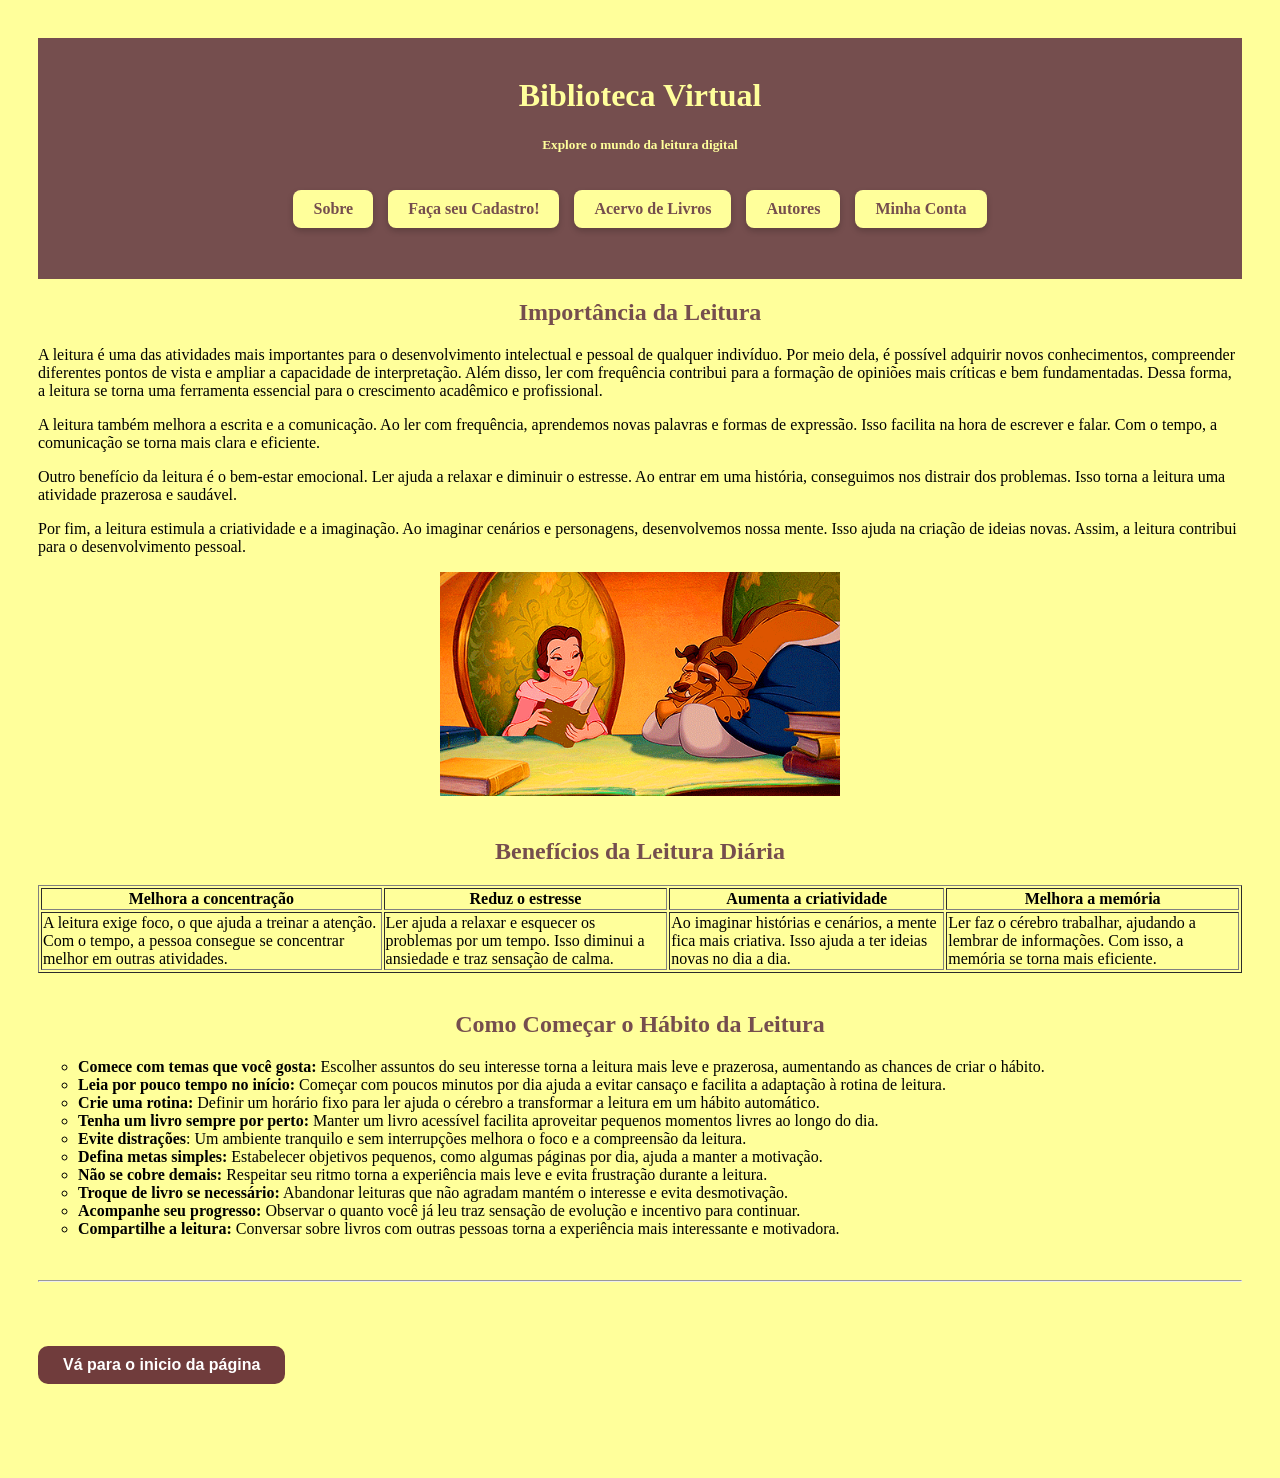
<file: index.html>
<!DOCTYPE html>
<html lang="en">
<head>
    <meta charset="UTF-8">
    <meta name="viewport" content="width=device-width, initial-scale=1.0">
    <title>Biblioteca Virtual</title>
    <link rel="stylesheet" href="./paginas/style.css">
    <link rel="icon" href="./icones/book.png" type="image/png">
</head>
<header>
    <br/>
     <h1 class="titulo">Biblioteca Virtual</h1>
    <h5 class="titulo">Explore o mundo da leitura digital</h5>
     <nav>
        <ul class="menu">
            <li><a href="./paginas/sobre.html">Sobre</a></li>
            <li><a href=".//paginas/cadastro.html">Faça seu Cadastro!</a></li>
            <li><a href="./paginas/livros.html">Acervo de Livros</a></li>
            <li><a href="./paginas/autores.html">Autores</a></li>
            <li><a href="#">Minha Conta</a></li>
        </ul>
        <br>
        <br>
    </nav>
</header>
<body>
   <h2>Importância da Leitura</h2>
    <p>A leitura é uma das atividades mais importantes para o desenvolvimento intelectual e pessoal de qualquer indivíduo. Por meio dela, é possível adquirir novos conhecimentos, compreender diferentes pontos de vista e ampliar a capacidade de interpretação. Além disso, ler com frequência contribui para a formação de opiniões mais críticas e bem fundamentadas. Dessa forma, a leitura se torna uma ferramenta essencial para o crescimento acadêmico e profissional.</p>
    <p>A leitura também melhora a escrita e a comunicação. Ao ler com frequência, aprendemos novas palavras e formas de expressão. Isso facilita na hora de escrever e falar. Com o tempo, a comunicação se torna mais clara e eficiente.</p>
    <p>Outro benefício da leitura é o bem-estar emocional. Ler ajuda a relaxar e diminuir o estresse. Ao entrar em uma história, conseguimos nos distrair dos problemas. Isso torna a leitura uma atividade prazerosa e saudável.</p>
    <p>Por fim, a leitura estimula a criatividade e a imaginação. Ao imaginar cenários e personagens, desenvolvemos nossa mente. Isso ajuda na criação de ideias novas. Assim, a leitura contribui para o desenvolvimento pessoal.</p>
    <div class="imagem">
        <img src="./videos/Redirect Notice.gif" width="400">
    </div>
    <br>
    <h2>Benefícios da Leitura Diária</h2>
    <table border="1">
        <tr>
            <th>Melhora a concentração</th>
            <th>Reduz o estresse</th>
            <th>Aumenta a criatividade</th>
            <th>Melhora a memória</th> 
        </tr>
        <tr>
            <td>A leitura exige foco, o que ajuda a treinar a atenção. Com o tempo, a pessoa consegue se concentrar melhor em outras atividades.</td>
            <td>Ler ajuda a relaxar e esquecer os problemas por um tempo. Isso diminui a ansiedade e traz sensação de calma.</td>
            <td>Ao imaginar histórias e cenários, a mente fica mais criativa. Isso ajuda a ter ideias novas no dia a dia.</td>
            <td>Ler faz o cérebro trabalhar, ajudando a lembrar de informações. Com isso, a memória se torna mais eficiente.</td>
        </tr>
    </table>
    <br>
    <h2>Como Começar o Hábito da Leitura</h2>
    <ol>
            <li type="circle"><b>Comece com temas que você gosta:</b> Escolher assuntos do seu interesse torna a leitura mais leve e prazerosa, aumentando as chances de criar o hábito.</li>
            <li type="circle"><b>Leia por pouco tempo no início:</b> Começar com poucos minutos por dia ajuda a evitar cansaço e facilita a adaptação à rotina de leitura.</li>
            <li type="circle"><b>Crie uma rotina:</b> Definir um horário fixo para ler ajuda o cérebro a transformar a leitura em um hábito automático.</li>
            <li type="circle"><b>Tenha um livro sempre por perto:</b> Manter um livro acessível facilita aproveitar pequenos momentos livres ao longo do dia.</li>
            <li type="circle"><b>Evite distrações</b>: Um ambiente tranquilo e sem interrupções melhora o foco e a compreensão da leitura.</li>
            <li type="circle"><b>Defina metas simples:</b> Estabelecer objetivos pequenos, como algumas páginas por dia, ajuda a manter a motivação.</li>
            <li type="circle"><b>Não se cobre demais:</b> Respeitar seu ritmo torna a experiência mais leve e evita frustração durante a leitura.</li>
            <li type="circle"><b>Troque de livro se necessário:</b> Abandonar leituras que não agradam mantém o interesse e evita desmotivação.</li>
            <li type="circle"><b>Acompanhe seu progresso:</b> Observar o quanto você já leu traz sensação de evolução e incentivo para continuar.</li>
            <li type="circle"><b>Compartilhe a leitura:</b> Conversar sobre livros com outras pessoas torna a experiência mais interessante e motivadora.</li>
    </ol>
     <br>
    <hr>
    <br>
    <br>
     <button class="botao">
        <a href="./index.html">Vá para o inicio da página</a>
    </button>
     <br>
     <br>
     <br>
</html>
</file>
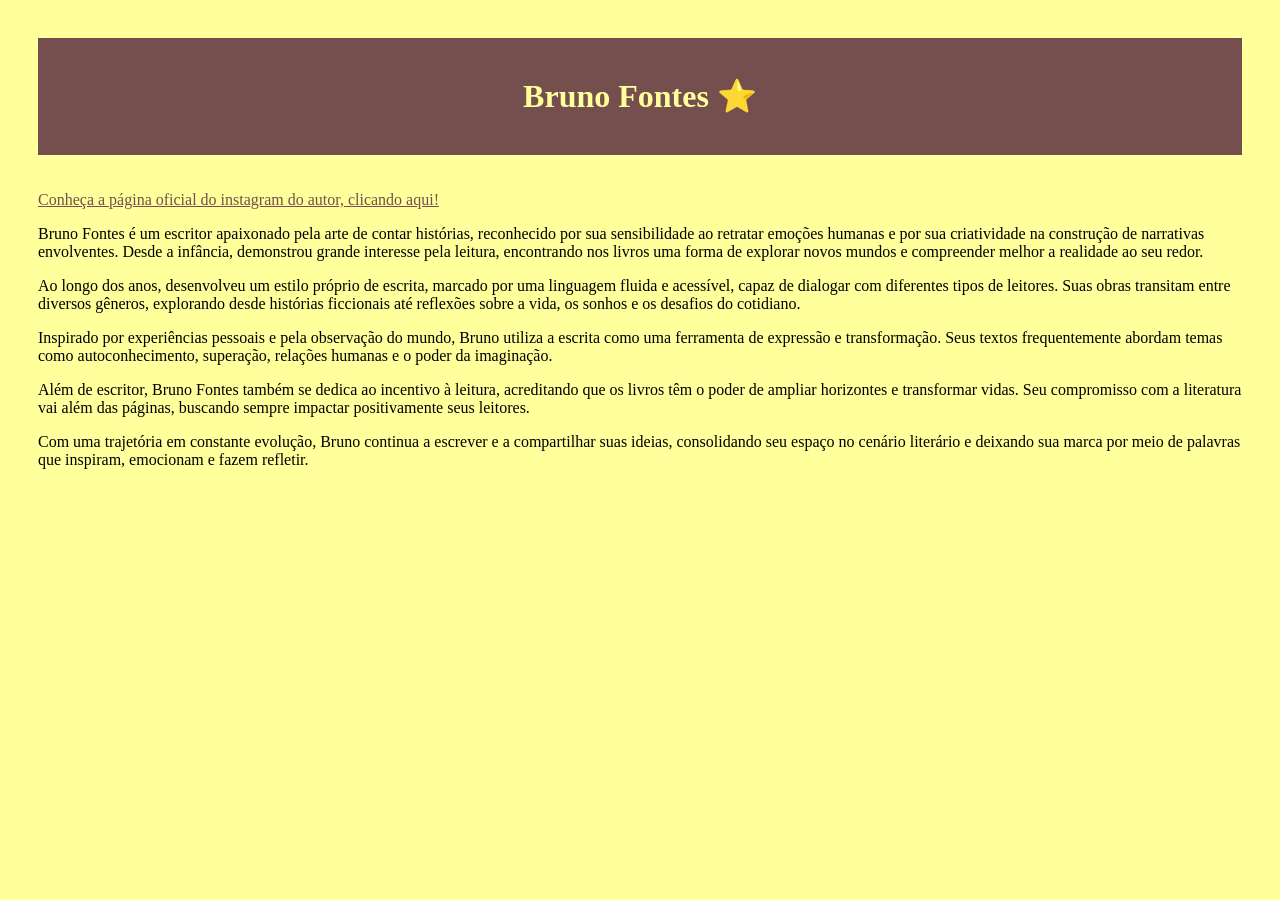
<file: paginas/autor1.html>
<!DOCTYPE html>
<html lang="en">
<head>
    <meta charset="UTF-8">
    <meta name="viewport" content="width=device-width, initial-scale=1.0">
    <title>Bruno Fontes</title>
    <link rel="stylesheet" href="./style4.css">
    <link rel="icon" href="../icones/book.png" type="image/png">
</head>
<header>
    <br>
    <h1>Bruno Fontes ⭐</h1>
    <br>
</header>
<body>
    <br>
    <br>
    <a href="https://www.instagram.com/brunofontes?utm_source=ig_web_button_share_sheet&igsh=ZDNlZDc0MzIxNw==">Conheça a página oficial do instagram do autor, clicando aqui!</a>
    <br>
    <p>Bruno Fontes é um escritor apaixonado pela arte de contar histórias, reconhecido por sua sensibilidade ao retratar emoções humanas e por sua criatividade na construção de narrativas envolventes. Desde a infância, demonstrou grande interesse pela leitura, encontrando nos livros uma forma de explorar novos mundos e compreender melhor a realidade ao seu redor.</p>
    <p>Ao longo dos anos, desenvolveu um estilo próprio de escrita, marcado por uma linguagem fluida e acessível, capaz de dialogar com diferentes tipos de leitores. Suas obras transitam entre diversos gêneros, explorando desde histórias ficcionais até reflexões sobre a vida, os sonhos e os desafios do cotidiano.</p>
    <p>Inspirado por experiências pessoais e pela observação do mundo, Bruno utiliza a escrita como uma ferramenta de expressão e transformação. Seus textos frequentemente abordam temas como autoconhecimento, superação, relações humanas e o poder da imaginação.</p>
    <p>Além de escritor, Bruno Fontes também se dedica ao incentivo à leitura, acreditando que os livros têm o poder de ampliar horizontes e transformar vidas. Seu compromisso com a literatura vai além das páginas, buscando sempre impactar positivamente seus leitores.</p>
    <p>Com uma trajetória em constante evolução, Bruno continua a escrever e a compartilhar suas ideias, consolidando seu espaço no cenário literário e deixando sua marca por meio de palavras que inspiram, emocionam e fazem refletir.</p>
</body>
</body>
</html>
</file>
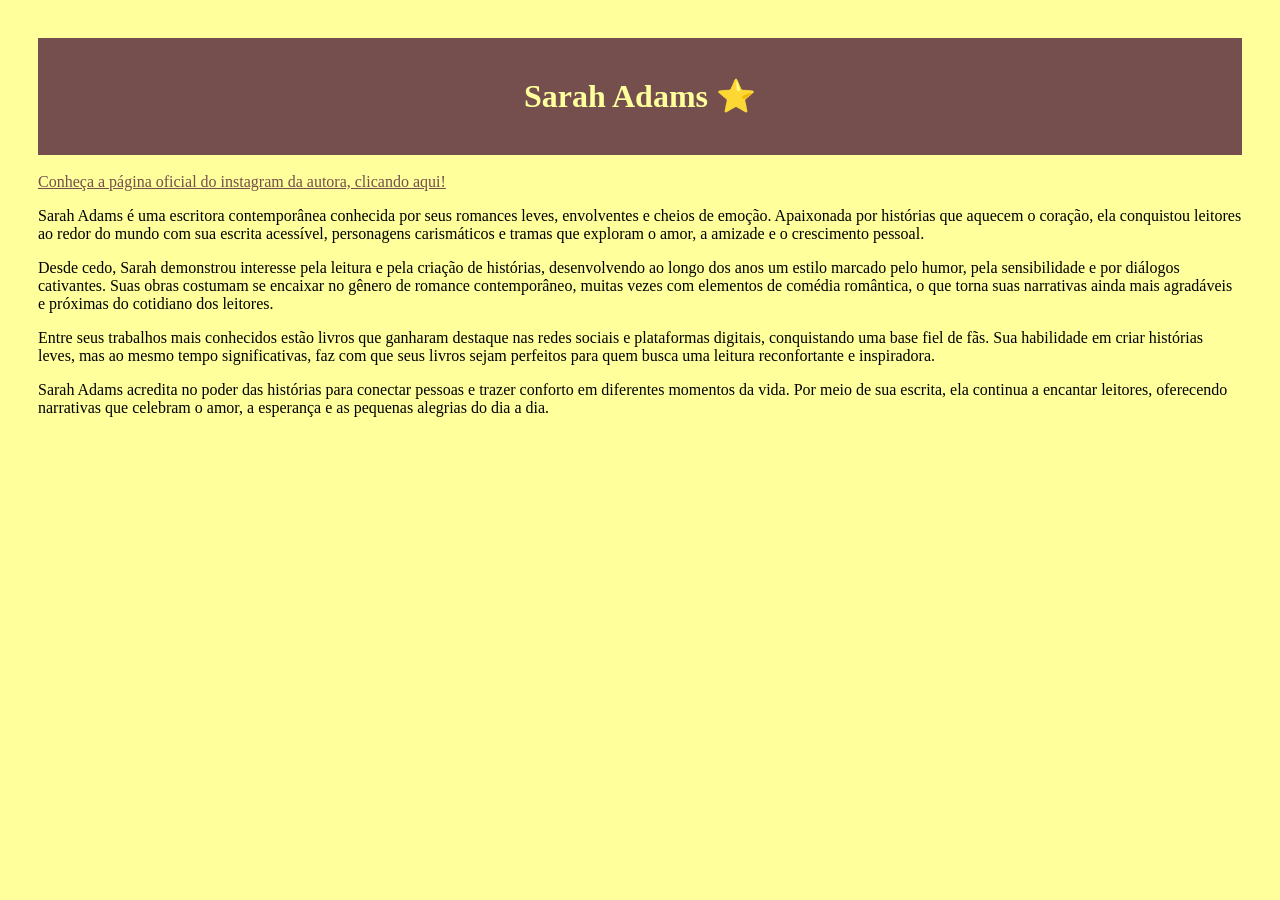
<file: paginas/autor2.html>
<!DOCTYPE html>
<html lang="en">
<head>
    <meta charset="UTF-8">
    <meta name="viewport" content="width=device-width, initial-scale=1.0">
    <title>Sarah Adams</title>
    <link rel="stylesheet" href="./style4.css">
    <link rel="icon" href="../icones/book.png" type="image/png">
</head>
<header>
    <br>
    <h1>Sarah Adams ⭐</h1>
    <br>
</header>
<body>
    <br>
    <a href="https://www.instagram.com/authorsarahadams?utm_source=ig_web_button_share_sheet&igsh=ZDNlZDc0MzIxNw==">Conheça a página oficial do instagram da autora, clicando aqui!</a>
    <p>Sarah Adams é uma escritora contemporânea conhecida por seus romances leves, envolventes e cheios de emoção. Apaixonada por histórias que aquecem o coração, ela conquistou leitores ao redor do mundo com sua escrita acessível, personagens carismáticos e tramas que exploram o amor, a amizade e o crescimento pessoal.</p>
    <p>Desde cedo, Sarah demonstrou interesse pela leitura e pela criação de histórias, desenvolvendo ao longo dos anos um estilo marcado pelo humor, pela sensibilidade e por diálogos cativantes. Suas obras costumam se encaixar no gênero de romance contemporâneo, muitas vezes com elementos de comédia romântica, o que torna suas narrativas ainda mais agradáveis e próximas do cotidiano dos leitores.</p>
    <p>Entre seus trabalhos mais conhecidos estão livros que ganharam destaque nas redes sociais e plataformas digitais, conquistando uma base fiel de fãs. Sua habilidade em criar histórias leves, mas ao mesmo tempo significativas, faz com que seus livros sejam perfeitos para quem busca uma leitura reconfortante e inspiradora.</p>
    <p>Sarah Adams acredita no poder das histórias para conectar pessoas e trazer conforto em diferentes momentos da vida. Por meio de sua escrita, ela continua a encantar leitores, oferecendo narrativas que celebram o amor, a esperança e as pequenas alegrias do dia a dia.</p>
</body>
</html>
</file>
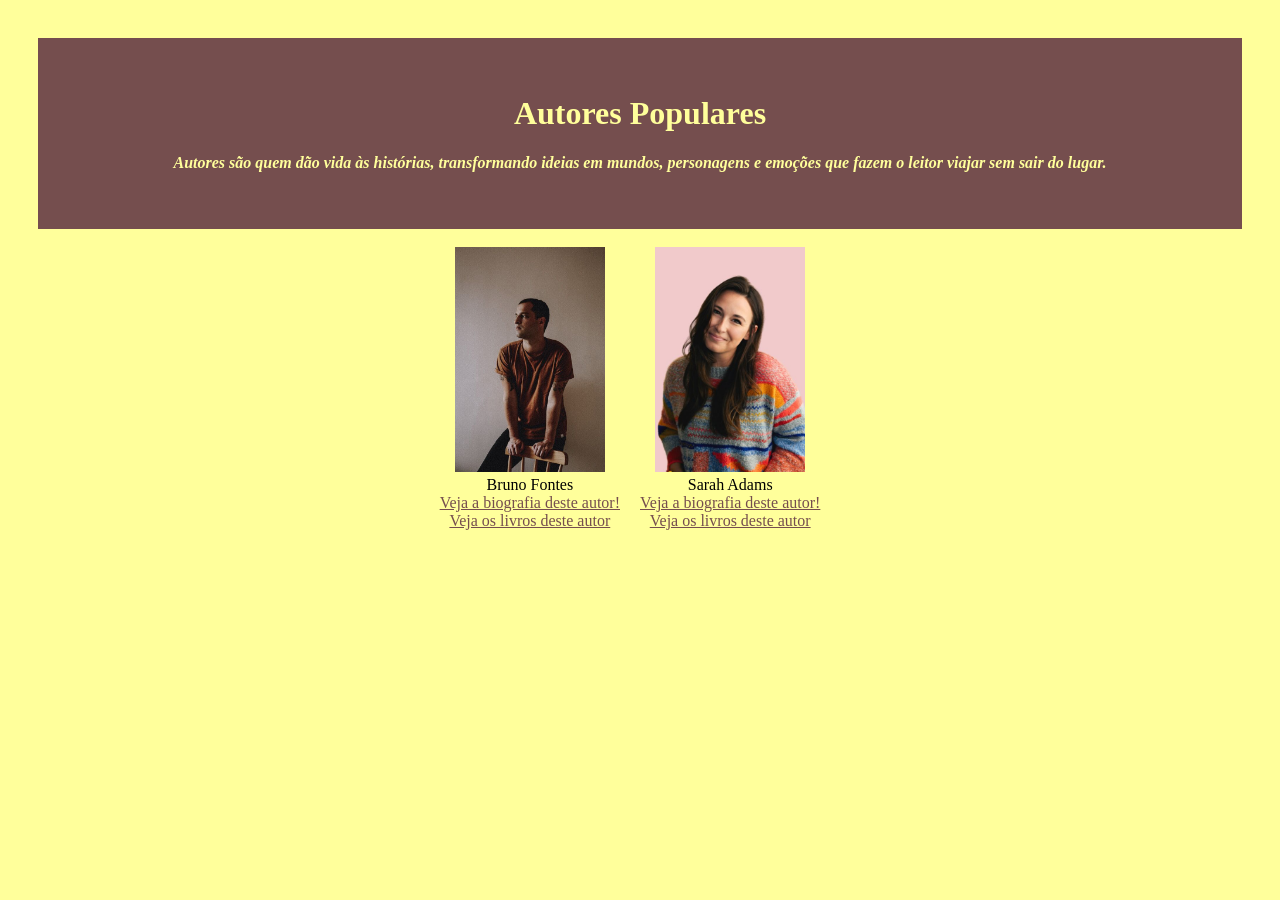
<file: paginas/autores.html>
<!DOCTYPE html>
<html lang="en">
<head>
    <meta charset="UTF-8">
    <meta name="viewport" content="width=device-width, initial-scale=1.0">
    <title>Autores</title>
    <link rel="stylesheet" href="./style3.css">
    <link rel="icon" href="../icones/book.png" type="image/png">
</head>
<header>
    <br>
    <br>
    <h1 class="titulo">Autores Populares</h1>
    <h4 class="titulo"><i>Autores são quem dão vida às histórias, transformando ideias em mundos, personagens e emoções que fazem o leitor viajar sem sair do lugar.</i></h4>
    <br>
    <br>
</header>
<body>
    <br>
    <div class="livros">
        <div class="livro">
    <img src="../imagens/brunofontes.png" width="200" alt="Bruno-Fontes" title="Bruno-Fontes">
    <br>
    Bruno Fontes
    <br>
    <a href="./autor1.html">Veja a biografia deste autor!</a><br>
    <a href="#">Veja os livros deste autor</a>
        </div>
        <div class="livro">
    <img src="../imagens/__ Sarah Adams, autora de _Táticas do Amor_.jpg" width="400" alt="Sarah-Adams" title="Sarah-Adams">
    <br>
    Sarah Adams
    <br>
    <a href="./autor2.html">Veja a biografia deste autor!</a><br>
    <a href="#">Veja os livros deste autor</a>
        </div>
    <br>
</body>
</html>
</file>
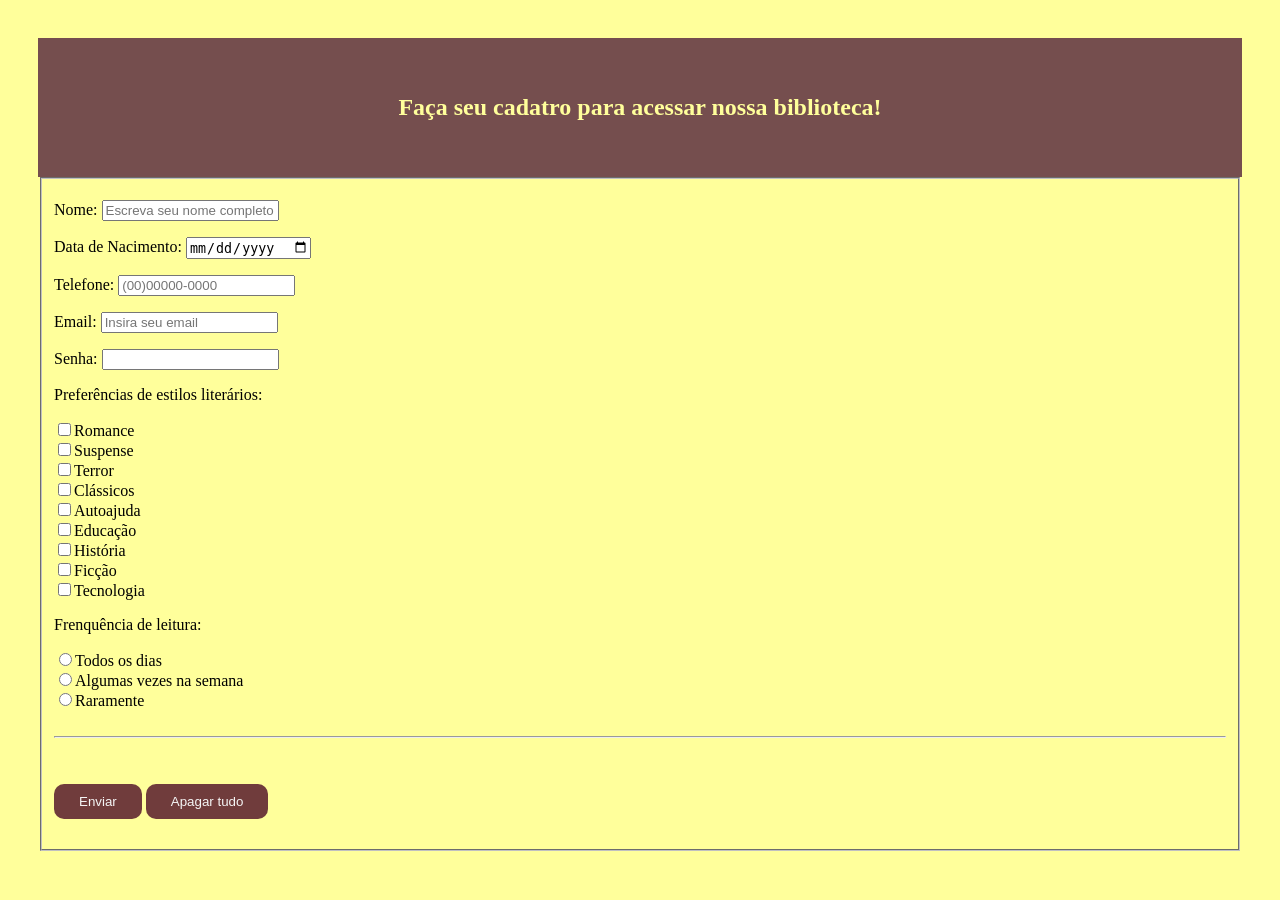
<file: paginas/cadastro.html>
<!DOCTYPE html>
<html lang="en">
<head>
    <meta charset="UTF-8">
    <meta name="viewport" content="width=device-width, initial-scale=1.0">
    <title>Cadastro</title>
     <link rel="stylesheet" href="./style2.css">
     <link rel="icon" href="../icones/book.png" type="image/png">
</head>
<header>
    <br>
    <br>
    <h2>Faça seu cadatro para acessar nossa biblioteca!</h2>
    <br>
    <br>
</header>
<body>
    <form action="xx.sql" method="post">
    <fieldset>
        <p>Nome: <input type="text" placeholder="Escreva seu nome completo" required></p>
        <p>Data de Nacimento: <input type="date" required></p>
        <p>Telefone: <input type="tel" placeholder="(00)00000-0000" required></p>
        <p>Email: <input type="email" placeholder="Insira seu email" required></p>
        <p>Senha: <input type="password" maxlength="15" required></p>
        <p>Preferências de estilos literários:</p>
            <input type="checkbox" name="Estilos literarios">Romance<br>
            <input type="checkbox" name="Estilos literarios">Suspense<br>
            <input type="checkbox" name="Estilos literarios">Terror<br>
            <input type="checkbox" name="Estilos literarios">Clássicos<br>
            <input type="checkbox" name="Estilos literarios">Autoajuda<br>
            <input type="checkbox" name="Estilos literarios">Educação<br>
            <input type="checkbox" name="Estilos literarios">História<br>
            <input type="checkbox" name="Estilos literarios">Ficção<br>
            <input type="checkbox" name="Estilos literarios">Tecnologia<br>
        <p>Frenquência de leitura:</p>
            <input type="radio" name="frequência">Todos os dias<br>
            <input type="radio" name="frequência">Algumas vezes na semana<br>
            <input type="radio" name="frequência">Raramente<br>
        <br>
        <hr>
        <br>
        <button type="submit" class="btn">Enviar</button>
        <button type="reset" class="btn">Apagar tudo</button>
    </form>
</body>
</html>
</file>
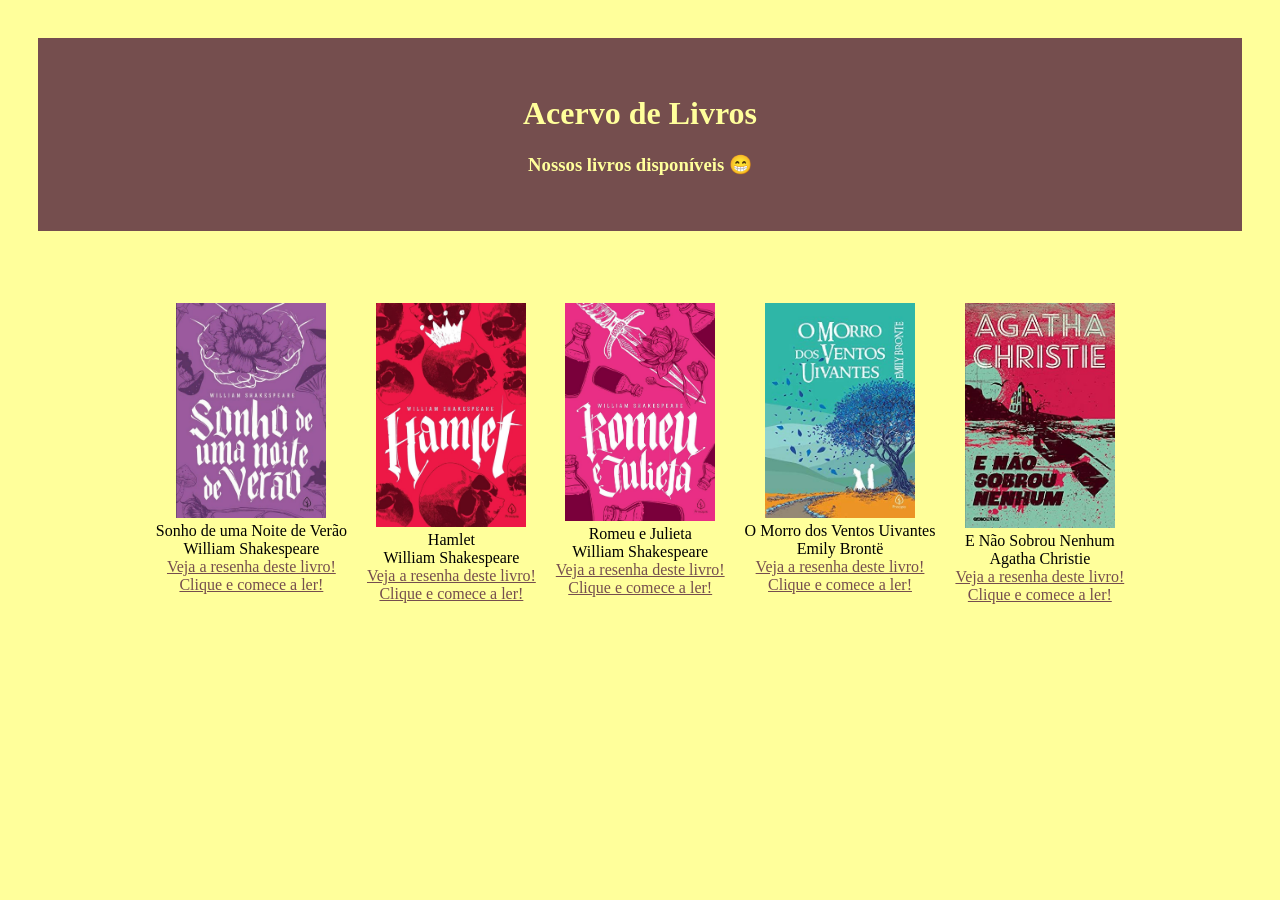
<file: paginas/livros.html>
<!DOCTYPE html>
<html lang="en">
<head>
    <meta charset="UTF-8">
    <meta name="viewport" content="width=device-width, initial-scale=1.0">
    <title>Acervo de Livros</title>
    <link rel="stylesheet" href="./style3.css">
    <link rel="icon" href="../icones/book.png" type="image/png">
</head>
<header>
    <br>
    <br>
    <h1>Acervo de Livros</h1>
    <h3>Nossos livros disponíveis 😁</h3>
    <br>
    <br>
</header>
<body>
    <br>
    <br>
    <br>
    <br>
    <div class="livros">
        <div class="livro">
    <img src="../imagens/Sonho de uma noite de verão.jpg" width="200" alt="Sonho-de-uma-Noite-de-Verão" title="Sonho-de-uma-Noite-de-Verão"> 
    <br>
    Sonho de uma Noite de Verão<br>
    William Shakespeare<br>
    <a href="./resenha1.html">Veja a resenha deste livro!</a><br>
    <a href="#">Clique e comece a ler!</a>
        </div>
        <div class="livro">
    <img src="../imagens/Hamlet.jpg" width="200" alt="Hamlet" title="Hamlet">
    <br>
    Hamlet<br>
    William Shakespeare<br>
    <a href="./resenha2.html">Veja a resenha deste livro!</a><br>
    <a href="#">Clique e comece a ler!</a>
        </div>
        <div class="livro">
    <img src="../imagens/Romeu e Julieta.jpg" width="200" alt="Romeu-e-Julieta" title="Romeu-e-Julieta">
    <br>
    Romeu e Julieta<br>
    William Shakespeare<br>
    <a href="./resenha3.html">Veja a resenha deste livro!</a><br>
    <a href="#">Clique e comece a ler!</a>
        </div>
        <div class="livro">
    <img src="../imagens/O Morro dos Ventos Uivantes (Clássicos da literatura mundial).jpg" width="200" alt="O-Morro-dos-Ventos-Uivantes" title="O-Morro-dos-Ventos-Uivantes">
    <br>
    O Morro dos Ventos Uivantes<br>
    Emily Brontë<br>
    <a href="./resenha4.html">Veja a resenha deste livro!</a><br>
    <a href="#">Clique e comece a ler!</a>
        </div>
        <div class="livro">
    <img src="../imagens/download.jpg" width="200" alt="E-Não-Sobrou-Nenhum" title="E-Não-Sobrou-Nenhum">
    <br>
    E Não Sobrou Nenhum<br>
    Agatha Christie<br>
    <a href="./resenha5.html">Veja a resenha deste livro!</a><br>
    <a href="#">Clique e comece a ler!</a>
        </div>
    </div>
</body>
</html>
</file>
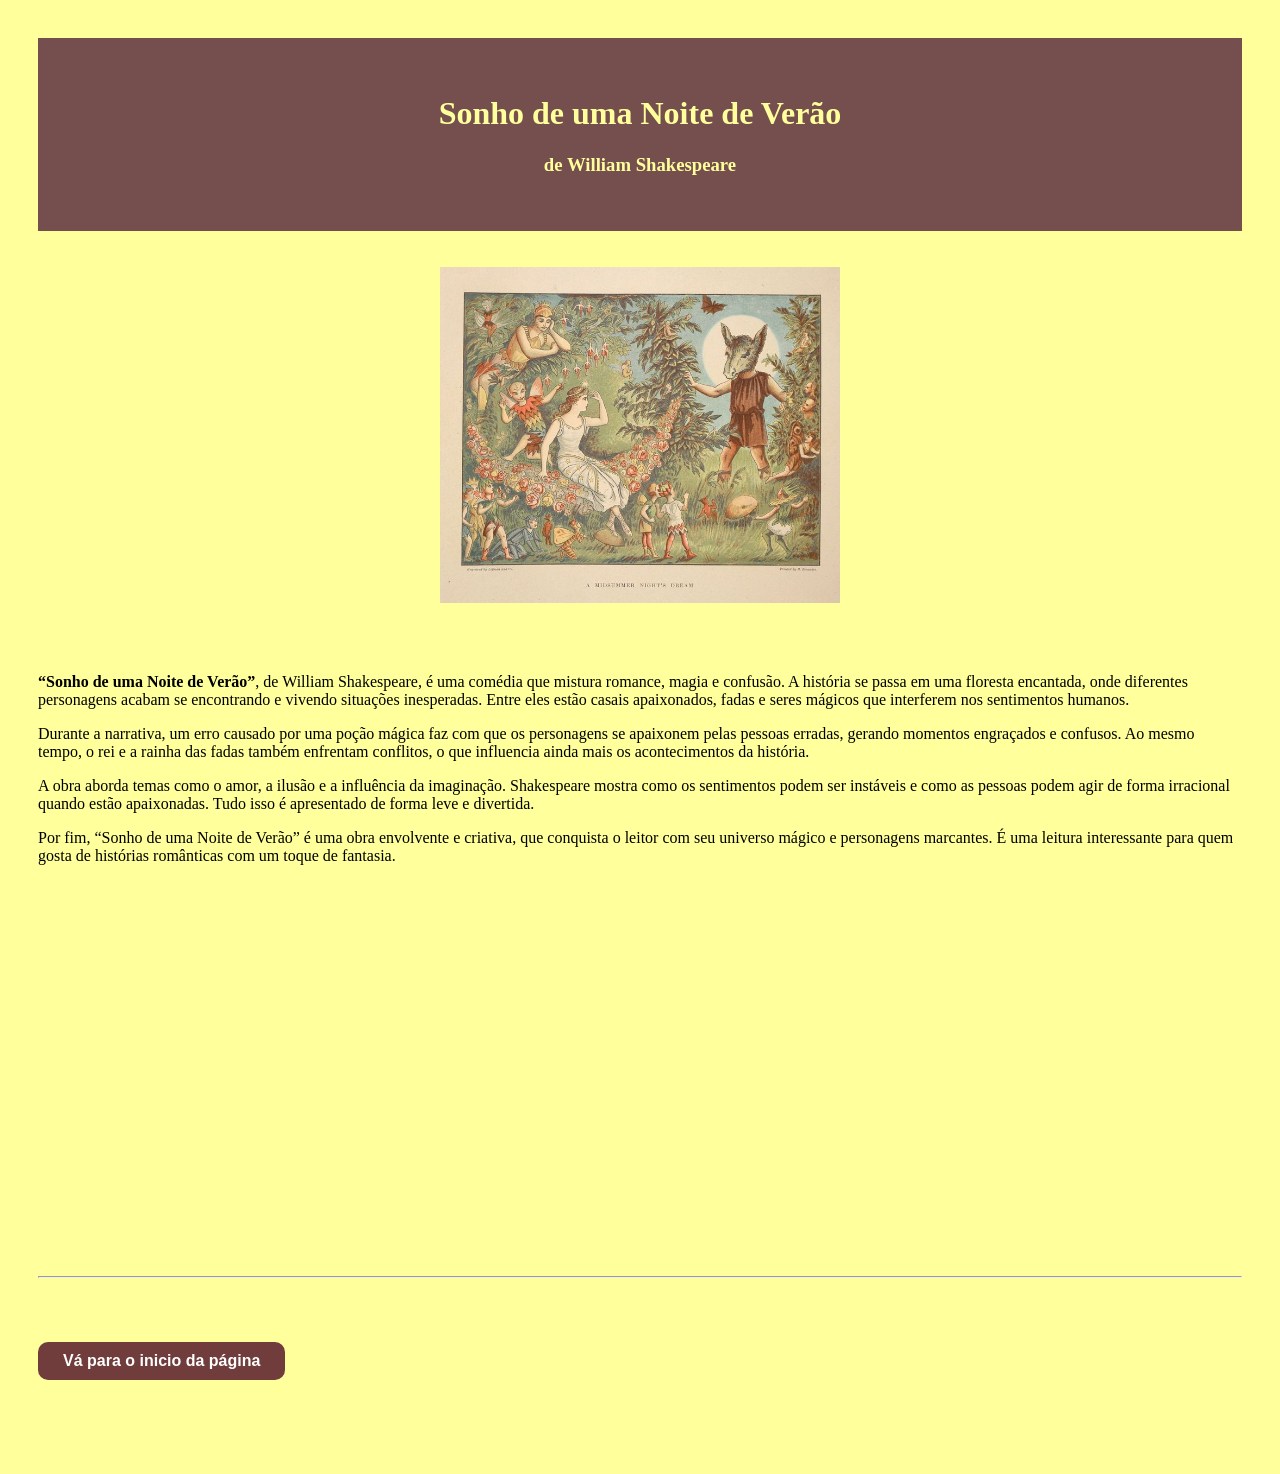
<file: paginas/resenha1.html>
<!DOCTYPE html>
<html lang="en">
<head>
    <meta charset="UTF-8">
    <meta name="viewport" content="width=device-width, initial-scale=1.0">
    <title>William Shakespeare</title>
    <link rel="stylesheet" href="./style4.css">
    <link rel="icon" href="../icones/book.png" type="image/png">
</head>
<header>
    <br>
    <br>
    <h1>Sonho de uma Noite de Verão</h1>
    <h3>de William Shakespeare</h3>
    <br>
    <br>
</header>
<body>
    <br>
    <br>
    <img src="../imagens/Image from 'Scenes from Shakespeare, for the Young' (illustrated by H_ Sidney)_.jpg" width="400" alt="Titania,-Oberon,-Puck-e-Nick Bottom-em-um-bosque-encantado" title="Titania,-Oberon,-Puck-e-Nick Bottom-em-um-bosque-encantado">
    <br>
    <br>
    <br>
    <p><b>“Sonho de uma Noite de Verão”</b>, de William Shakespeare, é uma comédia que mistura romance, magia e confusão. A história se passa em uma floresta encantada, onde diferentes personagens acabam se encontrando e vivendo situações inesperadas. Entre eles estão casais apaixonados, fadas e seres mágicos que interferem nos sentimentos humanos.</p>
    <p>Durante a narrativa, um erro causado por uma poção mágica faz com que os personagens se apaixonem pelas pessoas erradas, gerando momentos engraçados e confusos. Ao mesmo tempo, o rei e a rainha das fadas também enfrentam conflitos, o que influencia ainda mais os acontecimentos da história.</p>
    <p>A obra aborda temas como o amor, a ilusão e a influência da imaginação. Shakespeare mostra como os sentimentos podem ser instáveis e como as pessoas podem agir de forma irracional quando estão apaixonadas. Tudo isso é apresentado de forma leve e divertida.</p>
    <p>Por fim, “Sonho de uma Noite de Verão” é uma obra envolvente e criativa, que conquista o leitor com seu universo mágico e personagens marcantes. É uma leitura interessante para quem gosta de histórias românticas com um toque de fantasia.</p>
    <br>
    <br>
    <br>
    <iframe width="560" height="315"src="https://www.youtube.com/embed/DbT9ARbPEBw"title="YouTube video player"frameborder="0"allow="accelerometer; autoplay; clipboard-write; encrypted-media; gyroscope; picture-in-picture"allowfullscreen></iframe>
    <br>
    <hr>
    <br>
    <br>
     <button class="botao">
        <a href="./resenha1.html">Vá para o inicio da página</a>
    </button>
     <br>
     <br>
     <br>
</body>
</html>
</file>
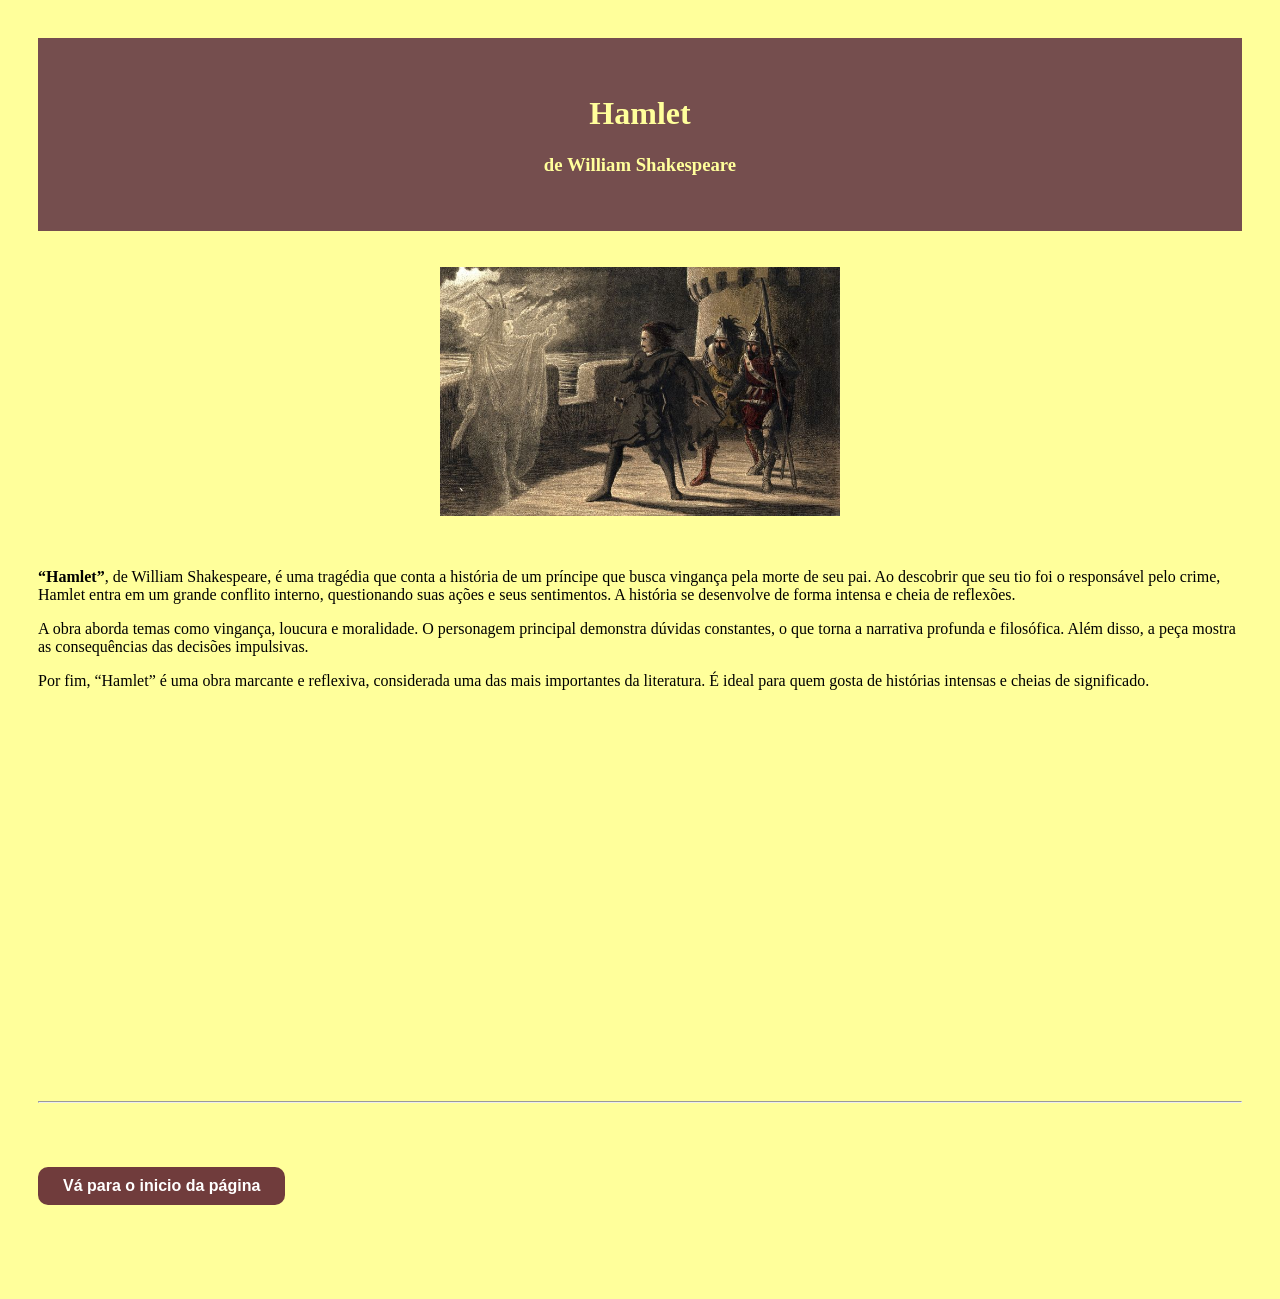
<file: paginas/resenha2.html>
<!DOCTYPE html>
<html lang="en">
<head>
    <meta charset="UTF-8">
    <meta name="viewport" content="width=device-width, initial-scale=1.0">
    <title>William Shakespeare</title>
    <link rel="stylesheet" href="./style4.css">
    <link rel="icon" href="../icones/book.png" type="image/png">
</head>
<header>
    <br>
    <br>
    <h1>Hamlet</h1>
    <h3>de William Shakespeare</h3>
    <br>
    <br>
</header>
<body>
    <br>
    <br>
    <img src="../imagens/Hamlet’s goals are just, initially,.jpg" width="400" alt="Hamlet,-o-Fantasma do Rei-e-os-soldados-Marcellus-e-Bernardo-em-uma-muralha-à-noite" title="Hamlet,-o-Fantasma do Rei-e-os-soldados-Marcellus-e-Bernardo-em-uma-muralha-à-noite">
    <br>
    <br>
    <p><b>“Hamlet”</b>, de William Shakespeare, é uma tragédia que conta a história de um príncipe que busca vingança pela morte de seu pai. Ao descobrir que seu tio foi o responsável pelo crime, Hamlet entra em um grande conflito interno, questionando suas ações e seus sentimentos. A história se desenvolve de forma intensa e cheia de reflexões.</p>
    <p>A obra aborda temas como vingança, loucura e moralidade. O personagem principal demonstra dúvidas constantes, o que torna a narrativa profunda e filosófica. Além disso, a peça mostra as consequências das decisões impulsivas.</p>
    <p>Por fim, “Hamlet” é uma obra marcante e reflexiva, considerada uma das mais importantes da literatura. É ideal para quem gosta de histórias intensas e cheias de significado.</p>
    <br>
    <br>
    <br>
    <iframe width="560" height="315" src="https://www.youtube.com/embed/U_gys1bIcpI?si=z2OH7bbt3hftQRdB" title="YouTube video player" frameborder="0" allow="accelerometer; autoplay; clipboard-write; encrypted-media; gyroscope; picture-in-picture; web-share" referrerpolicy="strict-origin-when-cross-origin" allowfullscreen></iframe>
    <br>
    <hr>
    <br>
    <br>
     <button class="botao">
        <a href="./resenha2.html">Vá para o inicio da página</a>
    </button>
     <br>
     <br>
     <br>
</body>
</html>
</file>
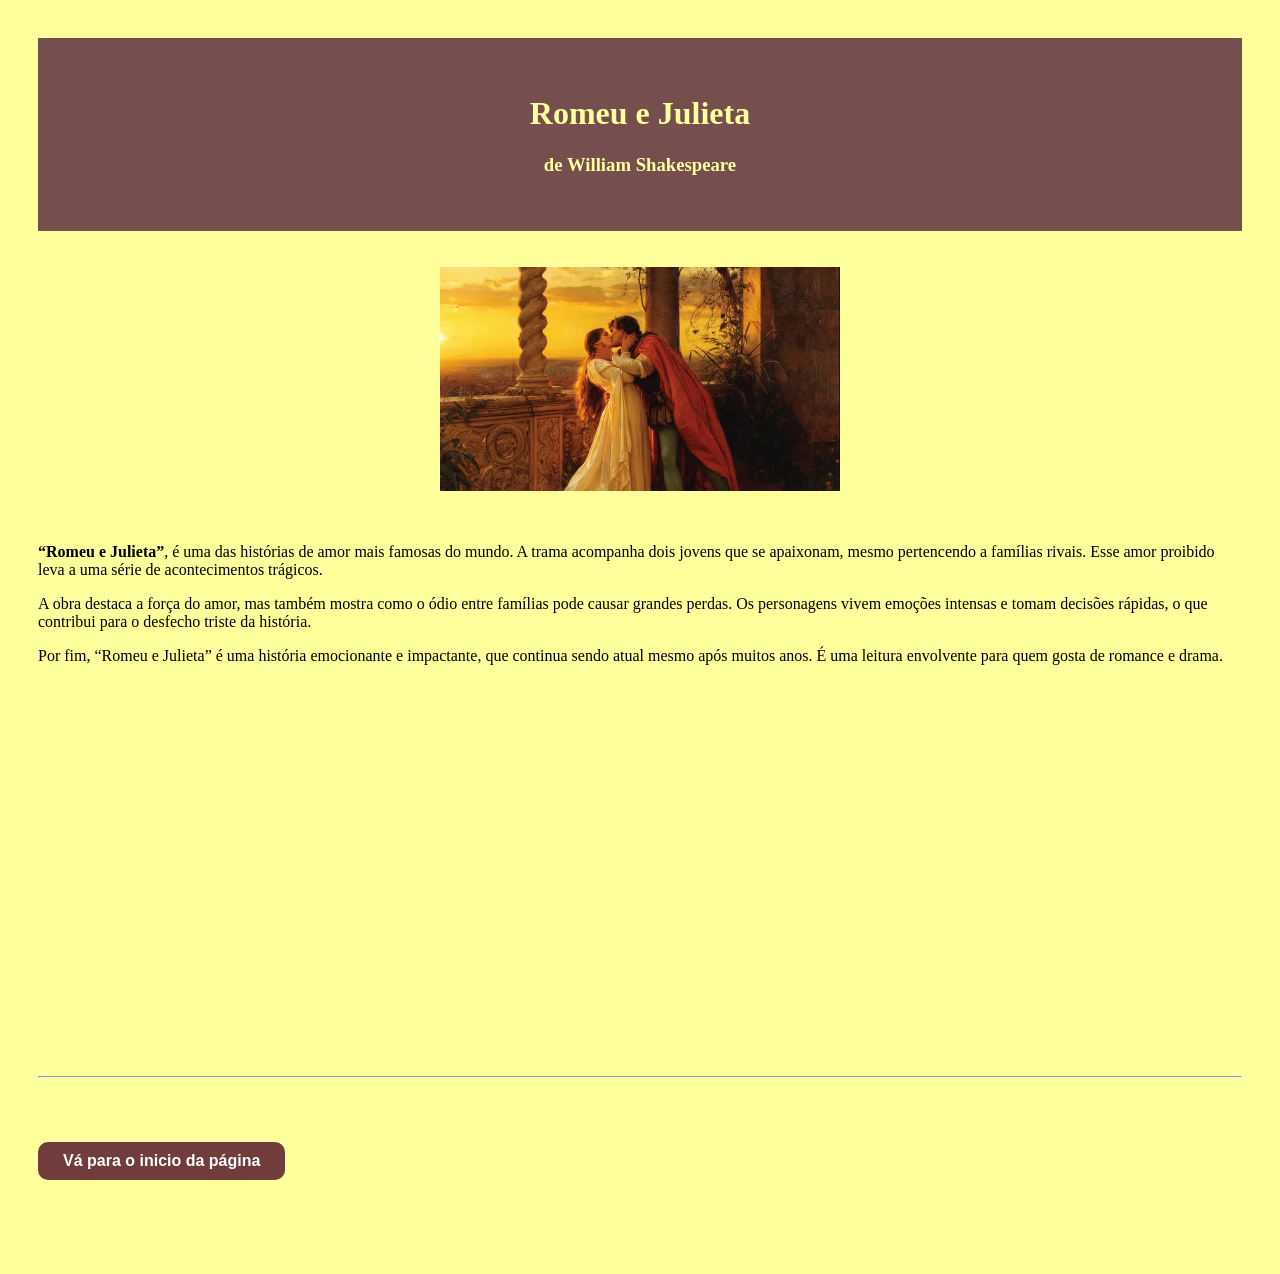
<file: paginas/resenha3.html>
<!DOCTYPE html>
<html lang="en">
<head>
    <meta charset="UTF-8">
    <meta name="viewport" content="width=device-width, initial-scale=1.0">
    <title>William Shakespeare</title>
    <link rel="stylesheet" href="./style4.css">
    <link rel="icon" href="../icones/book.png" type="image/png">
</head>
<header>
    <br>
    <br>
    <h1>Romeu e Julieta</h1>
    <h3>de William Shakespeare</h3>
    <br>
    <br>
</header>
<body>
    <br>
    <br>
    <img src="../imagens/romeuejulieta.jpg" width="400" alt="Romeo-e-Julieta-em-um-beijo-ao-por-do-sol-em-Verona" title="Romeo-e-Julieta-em-um-beijo-ao-por-do-sol-em-Verona">
    <br>
    <br>
    <p><b>“Romeu e Julieta”</b>, é uma das histórias de amor mais famosas do mundo. A trama acompanha dois jovens que se apaixonam, mesmo pertencendo a famílias rivais. Esse amor proibido leva a uma série de acontecimentos trágicos.</p>
    <p>A obra destaca a força do amor, mas também mostra como o ódio entre famílias pode causar grandes perdas. Os personagens vivem emoções intensas e tomam decisões rápidas, o que contribui para o desfecho triste da história.</p>
    <p>Por fim, “Romeu e Julieta” é uma história emocionante e impactante, que continua sendo atual mesmo após muitos anos. É uma leitura envolvente para quem gosta de romance e drama.</p>
    <br>
    <br>
    <br>
    <iframe width="560" height="315" src="https://www.youtube.com/embed/INGZWxq_uy4?si=GX6uXPlWyC3jXS_7" title="YouTube video player" frameborder="0" allow="accelerometer; autoplay; clipboard-write; encrypted-media; gyroscope; picture-in-picture; web-share" referrerpolicy="strict-origin-when-cross-origin" allowfullscreen></iframe>
    <br>
    <hr>
    <br>
    <br>
     <button class="botao">
        <a href="./resenha3.html">Vá para o inicio da página</a>
    </button>
     <br>
     <br>
     <br>
</body>
</html>
</file>
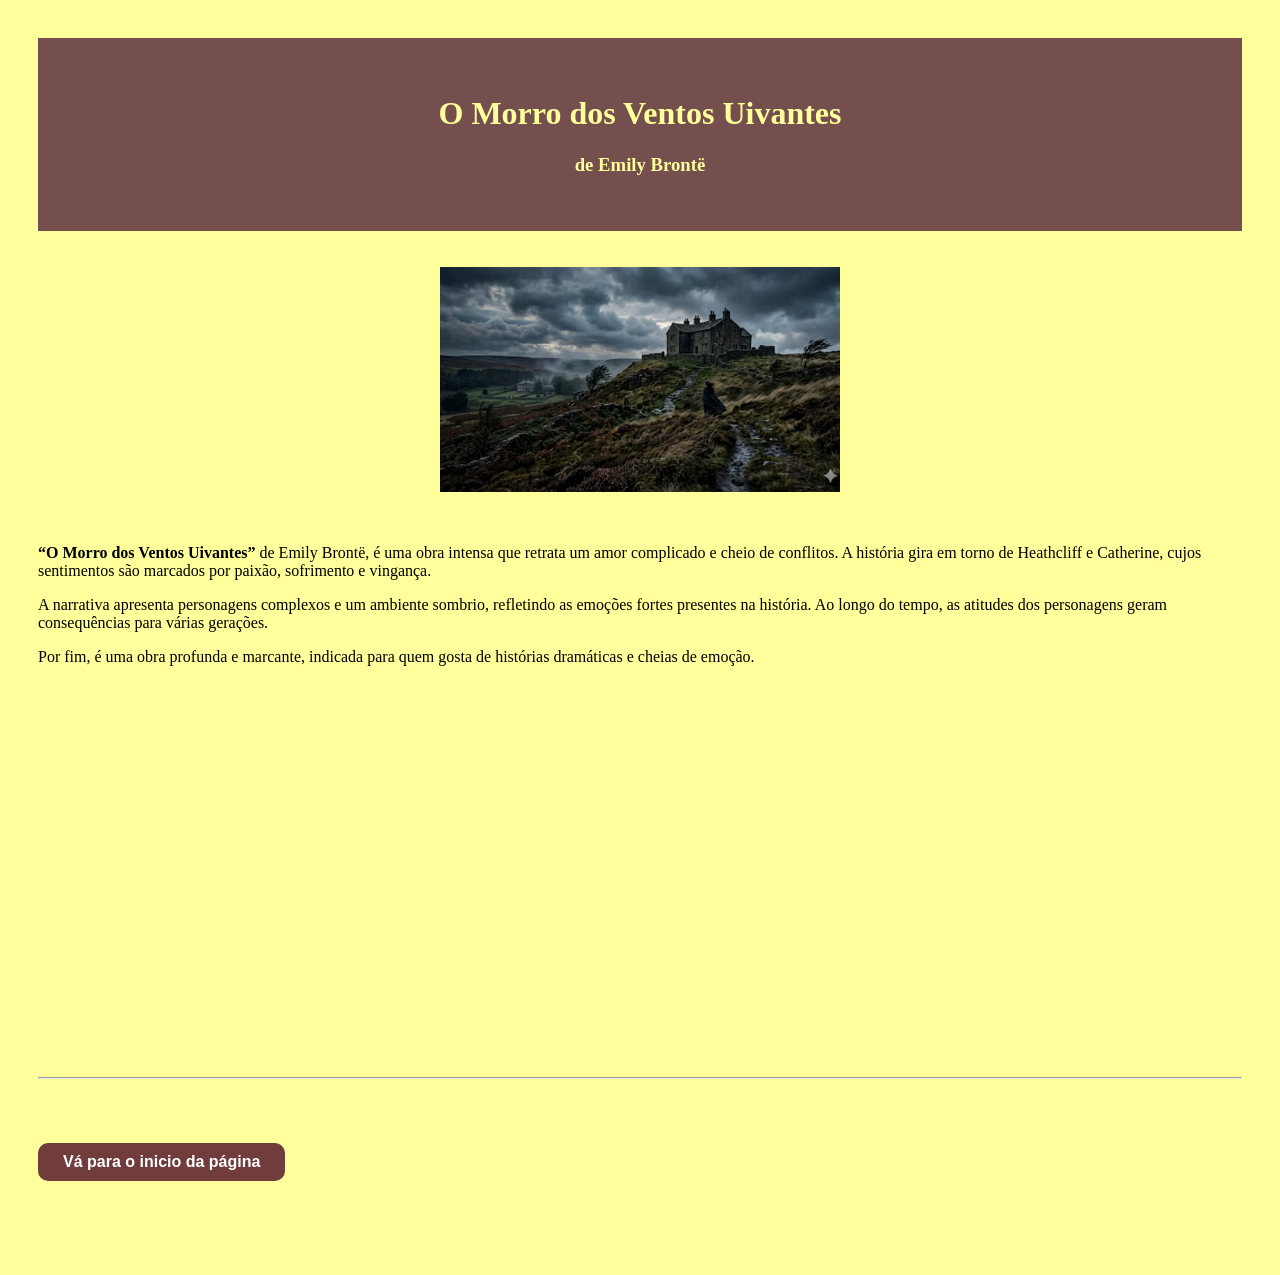
<file: paginas/resenha4.html>
<!DOCTYPE html>
<html lang="en">
<head>
    <meta charset="UTF-8">
    <meta name="viewport" content="width=device-width, initial-scale=1.0">
    <title>Emily Brontë</title>
    <link rel="stylesheet" href="./style4.css">
    <link rel="icon" href="../icones/book.png" type="image/png">
</head>
<header>
    <br>
    <br>
    <h1>O Morro dos Ventos Uivantes</h1>
    <h3>de Emily Brontë</h3>
    <br>
    <br>
</header>
<body>
    <br>
    <br>
    <img src="../imagens/mdvu.jpg" width="400" alt="Céu-tempestuoso-casa-isolada-caminho-lamacento-figura-solitária-paisagem-melancólica" title="Céu-tempestuoso-casa-isolada-caminho-lamacento-figura-solitária-paisagem-melancólica">
    <br>
    <br>
    <p><b>“O Morro dos Ventos Uivantes”</b> de Emily Brontë, é uma obra intensa que retrata um amor complicado e cheio de conflitos. A história gira em torno de Heathcliff e Catherine, cujos sentimentos são marcados por paixão, sofrimento e vingança.</p>
    <p>A narrativa apresenta personagens complexos e um ambiente sombrio, refletindo as emoções fortes presentes na história. Ao longo do tempo, as atitudes dos personagens geram consequências para várias gerações.</p>
    <p>Por fim, é uma obra profunda e marcante, indicada para quem gosta de histórias dramáticas e cheias de emoção.</p>
    <br>
    <br>
    <br>
    <iframe width="560" height="315" src="https://www.youtube.com/embed/PVX-qr4ikjg?si=NE76-8981vd13lQX" title="YouTube video player" frameborder="0" allow="accelerometer; autoplay; clipboard-write; encrypted-media; gyroscope; picture-in-picture; web-share" referrerpolicy="strict-origin-when-cross-origin" allowfullscreen></iframe>
    <br>
    <hr>
    <br>
    <br>
     <button class="botao">
        <a href="./resenha4.html">Vá para o inicio da página</a>
    </button>
     <br>
     <br>
     <br>
</body>
</html>
</file>
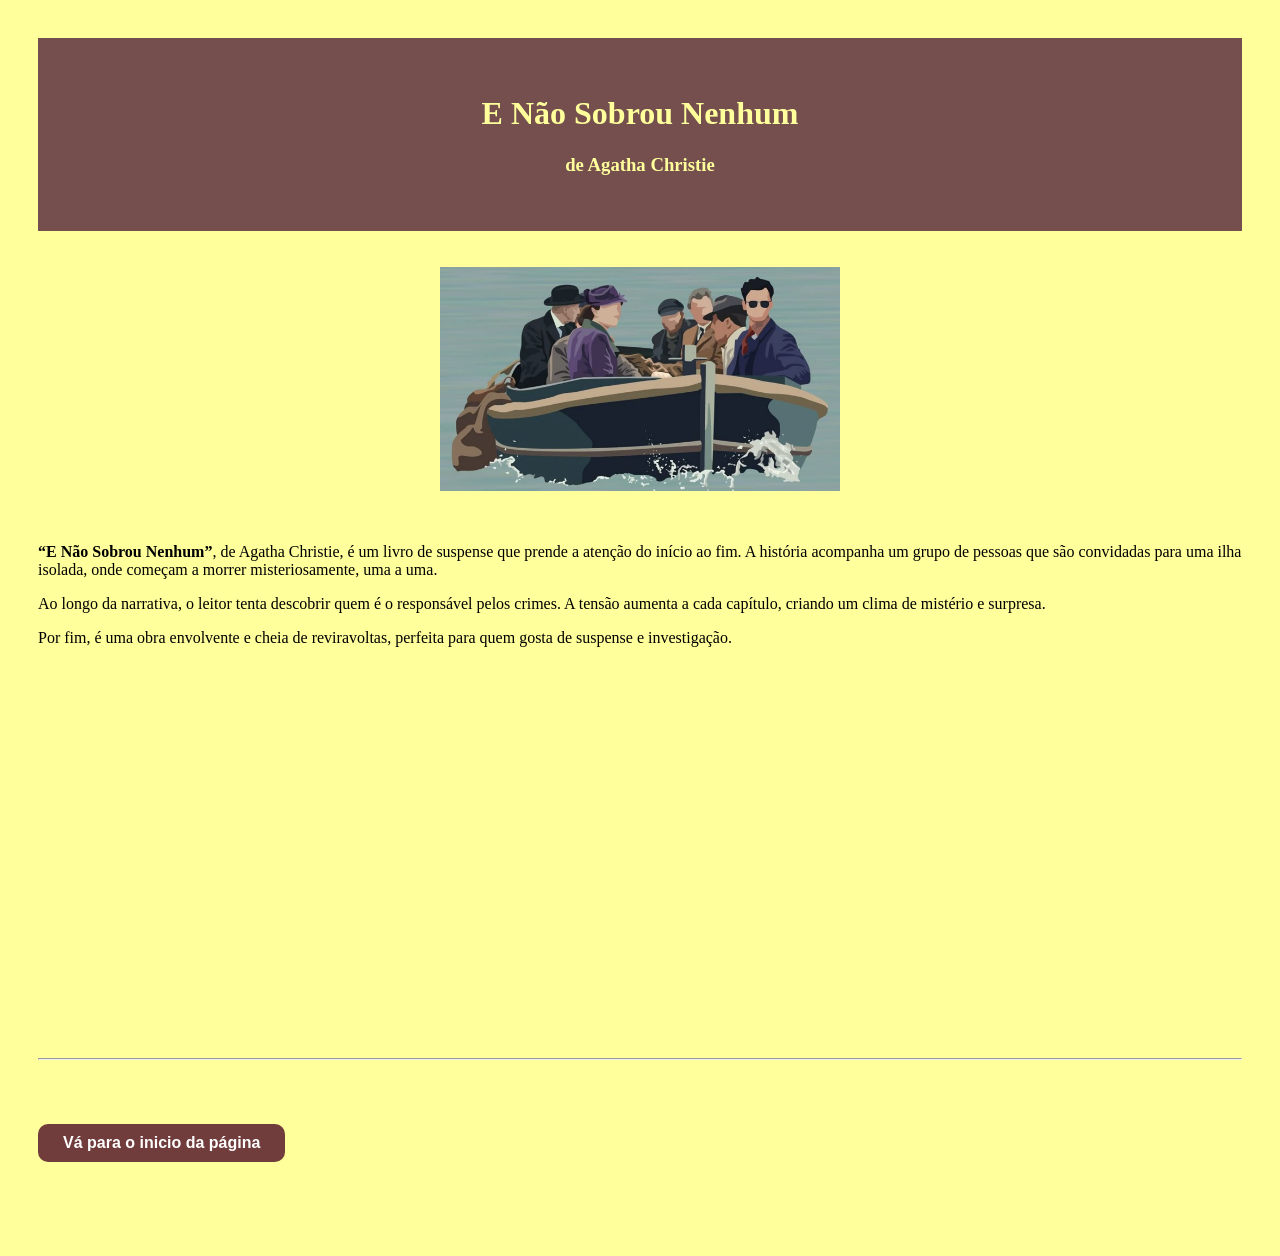
<file: paginas/resenha5.html>
<!DOCTYPE html>
<html lang="en">
<head>
    <meta charset="UTF-8">
    <meta name="viewport" content="width=device-width, initial-scale=1.0">
    <title>Agatha Christie</title>
    <link rel="stylesheet" href="./style4.css">
    <link rel="icon" href="../icones/book.png" type="image/png">
</head>
<header>
    <br>
    <br>
    <h1>E Não Sobrou Nenhum</h1>
    <h3>de Agatha Christie</h3>
    <br>
    <br>
</header>
<body>
    <br>
    <br>
    <img src="../imagens/Resenha_ E não sobrou nenhum, de Agatha Christie.jpg" width="400" alt="Barco-no-mar-grupo-em-silêncio-tenso-atmosfera-de-mistério-e-desconfiança" title="Barco-no-mar-grupo-em-silêncio-tenso-atmosfera-de-mistério-e-desconfiança">
    <br>
    <br>
    <p><b>“E Não Sobrou Nenhum”</b>, de Agatha Christie, é um livro de suspense que prende a atenção do início ao fim. A história acompanha um grupo de pessoas que são convidadas para uma ilha isolada, onde começam a morrer misteriosamente, uma a uma.</p>
    <p>Ao longo da narrativa, o leitor tenta descobrir quem é o responsável pelos crimes. A tensão aumenta a cada capítulo, criando um clima de mistério e surpresa.</p>
    <p>Por fim, é uma obra envolvente e cheia de reviravoltas, perfeita para quem gosta de suspense e investigação.</p>
    <br>
    <br>
    <br>
    <iframe width="560" height="315" src="https://www.youtube.com/embed/cl3ff_eEh_Q?si=MOTSi5p5fz3sZ3Sk" title="YouTube video player" frameborder="0" allow="accelerometer; autoplay; clipboard-write; encrypted-media; gyroscope; picture-in-picture; web-share" referrerpolicy="strict-origin-when-cross-origin" allowfullscreen></iframe>
    <br>
    <hr>
    <br>
    <br>
     <button class="botao">
        <a href="./resenha5.html">Vá para o inicio da página</a>
    </button>
     <br>
     <br>
     <br>
</body>
</html>
</file>
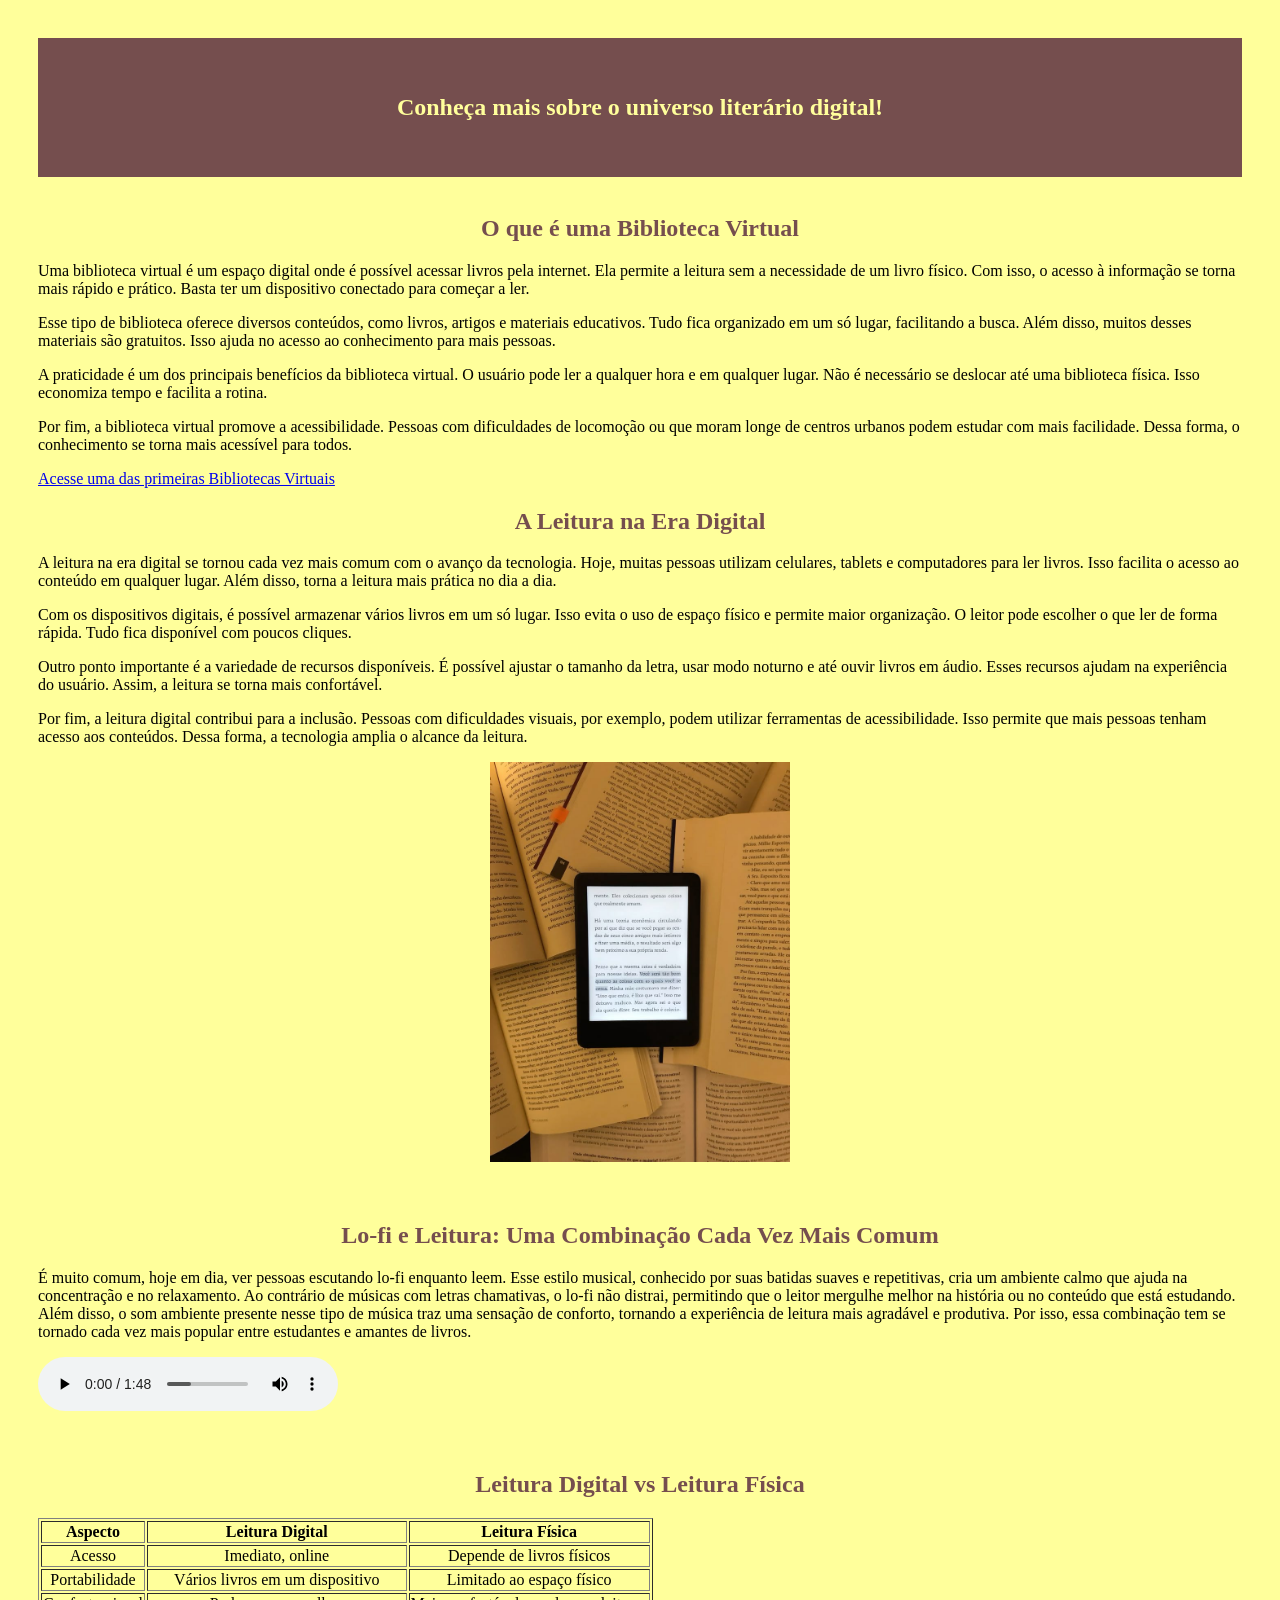
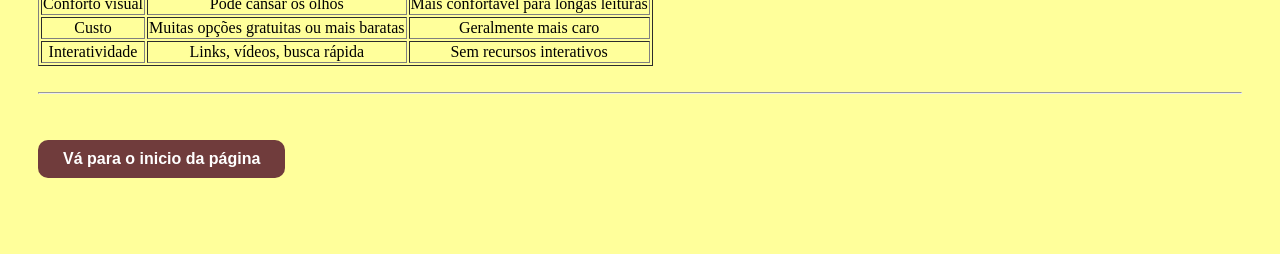
<file: paginas/sobre.html>
<!DOCTYPE html>
<html lang="en">
<head>
    <meta charset="UTF-8">
    <meta name="viewport" content="width=device-width, initial-scale=1.0">
    <title>Sobre</title>
    <link rel="stylesheet" href="./style.css">
    <link rel="icon" href="../icones/book.png" type="image/png">
</head>
<header>
    <br>
    <br>
    <h2 class="titulo">Conheça mais sobre o universo literário digital!</h2> 
    <br>
    <br>
</header>
<body>
    <br>
    <h2>O que é uma Biblioteca Virtual</h2>
    <p>Uma biblioteca virtual é um espaço digital onde é possível acessar livros pela internet. Ela permite a leitura sem a necessidade de um livro físico. Com isso, o acesso à informação se torna mais rápido e prático. Basta ter um dispositivo conectado para começar a ler.</p>
    <p>Esse tipo de biblioteca oferece diversos conteúdos, como livros, artigos e materiais educativos. Tudo fica organizado em um só lugar, facilitando a busca. Além disso, muitos desses materiais são gratuitos. Isso ajuda no acesso ao conhecimento para mais pessoas.</p>
    <p>A praticidade é um dos principais benefícios da biblioteca virtual. O usuário pode ler a qualquer hora e em qualquer lugar. Não é necessário se deslocar até uma biblioteca física. Isso economiza tempo e facilita a rotina.</p>
    <p>Por fim, a biblioteca virtual promove a acessibilidade. Pessoas com dificuldades de locomoção ou que moram longe de centros urbanos podem estudar com mais facilidade. Dessa forma, o conhecimento se torna mais acessível para todos.</p>
    <a href="https://www.gutenberg.org/">Acesse uma das primeiras Bibliotecas Virtuais</a>
    <h2>A Leitura na Era Digital</h2>
    <p>A leitura na era digital se tornou cada vez mais comum com o avanço da tecnologia. Hoje, muitas pessoas utilizam celulares, tablets e computadores para ler livros. Isso facilita o acesso ao conteúdo em qualquer lugar. Além disso, torna a leitura mais prática no dia a dia.</p>
    <p>Com os dispositivos digitais, é possível armazenar vários livros em um só lugar. Isso evita o uso de espaço físico e permite maior organização. O leitor pode escolher o que ler de forma rápida. Tudo fica disponível com poucos cliques.</p>
    <p>Outro ponto importante é a variedade de recursos disponíveis. É possível ajustar o tamanho da letra, usar modo noturno e até ouvir livros em áudio. Esses recursos ajudam na experiência do usuário. Assim, a leitura se torna mais confortável.</p>
    <p>Por fim, a leitura digital contribui para a inclusão. Pessoas com dificuldades visuais, por exemplo, podem utilizar ferramentas de acessibilidade. Isso permite que mais pessoas tenham acesso aos conteúdos. Dessa forma, a tecnologia amplia o alcance da leitura.</p>
    <div class="imagem">
        <img src="../imagens/Livro, @eibrunadossantos.jpg" width="300" alt="Kindle,-leitor-de-livros-digitais" title="Kindle,-leitor-de-livros-digitais">
    </div>
    <br>
    <br>
    <h2>Lo-fi e Leitura: Uma Combinação Cada Vez Mais Comum</h2>
    <p>É muito comum, hoje em dia, ver pessoas escutando lo-fi enquanto leem. Esse estilo musical, conhecido por suas batidas suaves e repetitivas, cria um ambiente calmo que ajuda na concentração e no relaxamento. Ao contrário de músicas com letras chamativas, o lo-fi não distrai, permitindo que o leitor mergulhe melhor na história ou no conteúdo que está estudando. Além disso, o som ambiente presente nesse tipo de música traz uma sensação de conforto, tornando a experiência de leitura mais agradável e produtiva. Por isso, essa combinação tem se tornado cada vez mais popular entre estudantes e amantes de livros.</p>
    <audio controls src="../audios/lofi.mp3.mp3"></audio>
    <br>
    <br>
    <br>
    <h2>Leitura Digital vs Leitura Física</h2>
    <div class="imagem">
    <table border="1">
        <tr>
        <th>Aspecto</th>
        <th>Leitura Digital</th>
        <th>Leitura Física</th>
        </tr>
        <tr>
        <td>Acesso</td>
        <td>Imediato, online</td>
        <td>Depende de livros físicos</td>
        </tr>
        <tr>
        <td>Portabilidade</td>
        <td>Vários livros em um dispositivo</td>
        <td>Limitado ao espaço físico</td>
        </tr>
        <tr>
        <td>Conforto visual</td>
        <td>Pode cansar os olhos</td>
        <td>Mais confortável para longas leituras</td>
        </tr>
        <tr>
        <td>Custo</td>
        <td>Muitas opções gratuitas ou mais baratas</td>
        <td>Geralmente mais caro</td>
        </tr>
        <tr>
        <td>Interatividade</td>
        <td>Links, vídeos, busca rápida</td>
        <td>Sem recursos interativos</td>
        </tr>
    </table>
    </div>
    <br>
    <hr>
    <br>
    <button class="botao">
        <a href="./sobre.html">Vá para o inicio da página</a>
    </button>
    <br>
    <br>
</body>
</html>
</file>
<file: paginas/style.css>
.titulo, h5{
    text-align: center;
    color: rgb(255, 255, 155);
}
header{
    background-color:rgb(117, 78, 78);
}
body{
    background-color: rgb(255, 255, 155);
    border: 30px solid rgb(255, 255, 155);
}
nav {
    background-color: rgb(117, 78, 78);
    padding: 15px 0;
}
.menu {
    list-style: none;
    display: flex;
    justify-content: center;
    gap: 15px;
    margin: 0;
    padding: 0;
}
.menu a {
    text-decoration: none;
    color: rgb(117, 78, 78);
    background-color: rgb(255, 255, 155);
    padding: 10px 20px;
    border-radius: 8px;
    font-weight: bold;
    display: inline-block;
    transition: 0.3s;
    box-shadow: 0 3px 6px rgba(0,0,0,0.2);
}
.menu a:hover {
    background-color: rgb(255, 255, 155);
    transform: translateY(-2px);
}
.botao{
    background-color: #703c3c;
    border: none;
    border-radius: 10px;
    padding: 10px 25px;
    cursor: pointer;
    transition: 0.3s;
    margin: 20px auto;
}
.botao a {
    text-decoration: none;
    color: white;
    font-weight: bold;
    font-size: 16px;
    display: block;
}
h2, h5 {
    color: rgb(117, 78, 78);
    text-align: center;
}
.imagem {
    text-align: center;
}
</file>
<file: paginas/style4.css>
h1, h3{
    text-align: center;
     color: rgb(255, 255, 155);
}
header{
    background-color: rgb(117, 78, 78);
}
body{
    background-color: rgb(255, 255, 155);
    border: 30px solid rgb(255, 255, 155)
}
img, iframe{
    display: block;
    margin: auto;
}
a{
    color: rgb(117, 78, 78);
}
.botao{
    background-color: #703c3c;
    border: none;
    border-radius: 10px;
    padding: 10px 25px;
    cursor: pointer;
    transition: 0.3s;
    margin: 20px auto;
}
.botao a {
    text-decoration: none;
    color: white;
    font-weight: bold;
    font-size: 16px;
    display: block;
}
</file>
<file: paginas/style3.css>
.livros {
  display: flex;
  gap: 20px;
  justify-content: center;
}

.livro {
  text-align: center;
}

.livro img {
  width: 150px;
  height: auto;
}
h1, h3, h4 {
    text-align: center;
    color: rgb(255, 255, 155);
}
header{
    background-color: rgb(117, 78, 78);
}
body{
    background-color: rgb(255, 255, 155);
    border: 30px solid rgb(255, 255, 155)
}
a{
    color: rgb(117, 78, 78);
}
</file>
<file: paginas/style2.css>
h2{
    text-align: center;
    color: rgb(255, 255, 155);
}
header{
    background-color:rgb(117, 78, 78);
}
body{
    background-color: rgb(255, 255, 155);
    border: 30px solid rgb(255, 255, 155)
}
.btn{
    background-color: #703c3c;
    border: none;
    border-radius: 10px;
    padding: 10px 25px;
    cursor: pointer;
    transition: 0.3s;
    margin: 20px auto;
    color: whitesmoke;
}
</file>
